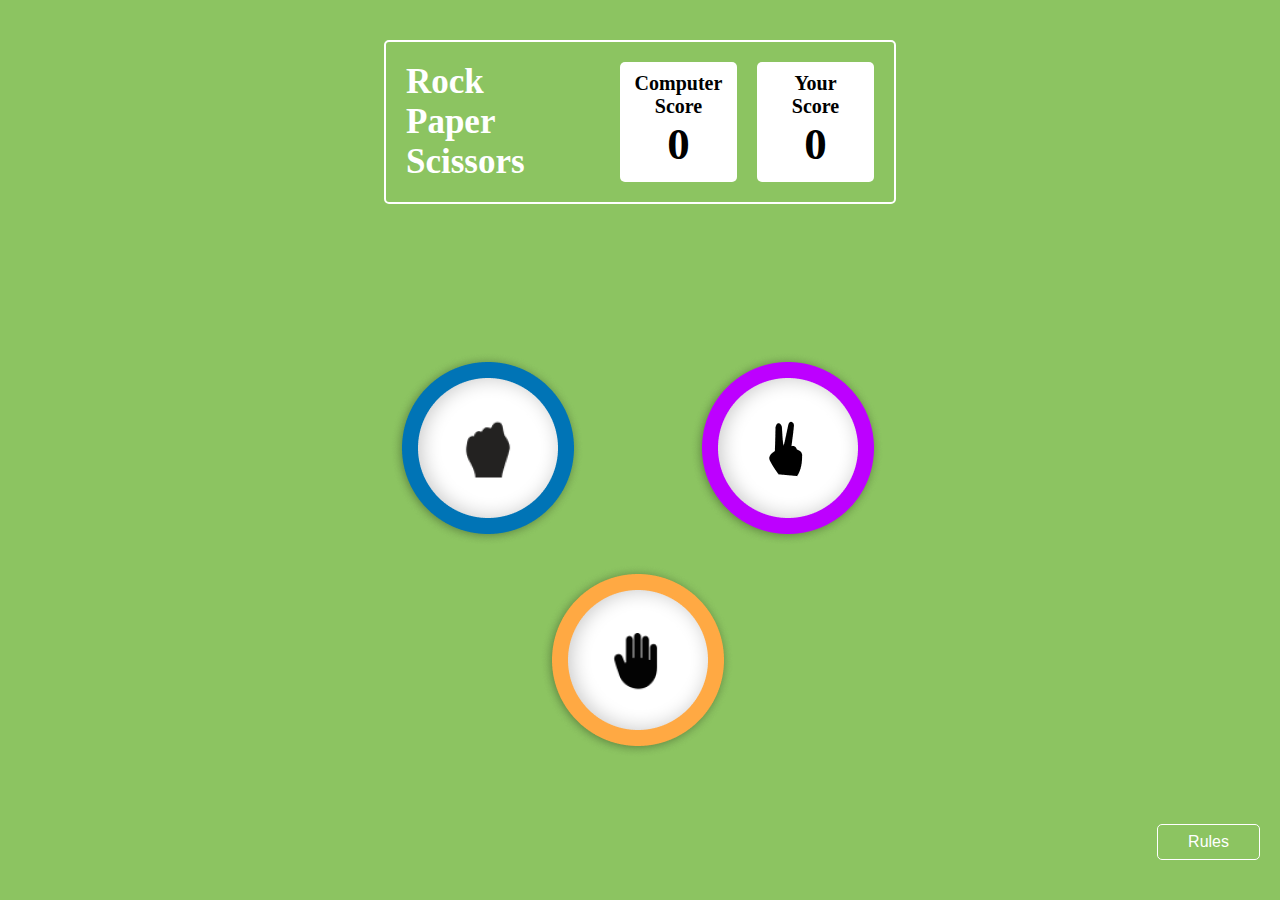
<file: index.html>
<!DOCTYPE html>
<html lang="en">
  <head>
    <meta charset="UTF-8" />
    <meta name="viewport" content="width=device-width, initial-scale=1.0" />
    <link
      rel="stylesheet"
      href="https://cdnjs.cloudflare.com/ajax/libs/font-awesome/6.4.2/css/all.min.css"
      integrity="sha512-z3gLpd7yknf1YoNbCzqRKc4qyor8gaKU1qmn+CShxbuBusANI9QpRohGBreCFkKxLhei6S9CQXFEbbKuqLg0DA=="
      crossorigin="anonymous"
      referrerpolicy="no-referrer"
    />
    <link rel="stylesheet" href="./index.css" />
    <title>Rock, Paper, Scissors</title>
  </head>
  <body>
    <div class="container">
      <div class="startScreen">
        <div class="scoreBox">
          <div class="heading">
            <h1>Rock</h1>
            <h1>Paper</h1>
            <h1>Scissors</h1>
          </div>
          <div class="computerScore" id="computerScore">
            <h6>Computer</h6>
            <h6>Score</h6>
            <h3 id="comScore">0</h3>
          </div>
          <div class="yourScore" id="yourScore">
            <h6>Your</h6>
            <h6>Score</h6>
            <h3 id="humScore">0</h3>
          </div>
        </div>
        <div class="triangleshape">
          <a href="./frame2.html"
            ><img
              src="./purplefingers.png"
              alt=""
              id="scissors"
              onclick="startMove('scissor');"
          /></a>
          <a href="./frame2.html"
            ><img
              src="./bluestone.png"
              alt=""
              id="rock"
              onclick="startMove('rock');"
          /></a>
          <a href="./frame2.html"
            ><img
              src="./orangeHand.png"
              alt=""
              id="paper"
              onclick="startMove('paper');"
          /></a>
        </div>
        <div class="Rules-div">
          <div class="rules-content">
            <h4>Games Rules</h4>
            <ul>
              <li>
                Rock beats scissors, scissors beat paper, and paper beats rock.
              </li>
              <li>
                Agree ahead of time whether you’ll count off “rock, paper,
                scissors, shoot” or just “rock, paper, scissors.”
              </li>
              <li>
                Use rock, paper, scissors to settle minor decisions or simply
                play to pass the time
              </li>
              <li>
                If both players lay down the same hand, each player lays down
                another hand
              </li>
            </ul>
          </div>
          <!-- <a href="./frame2.html"><button>StartGame</button></a> -->
          <button id="rules">Rules</button>
        </div>
      </div>
    </div>
  </body>
  <script src="./index.js"></script>
</html>
</file>
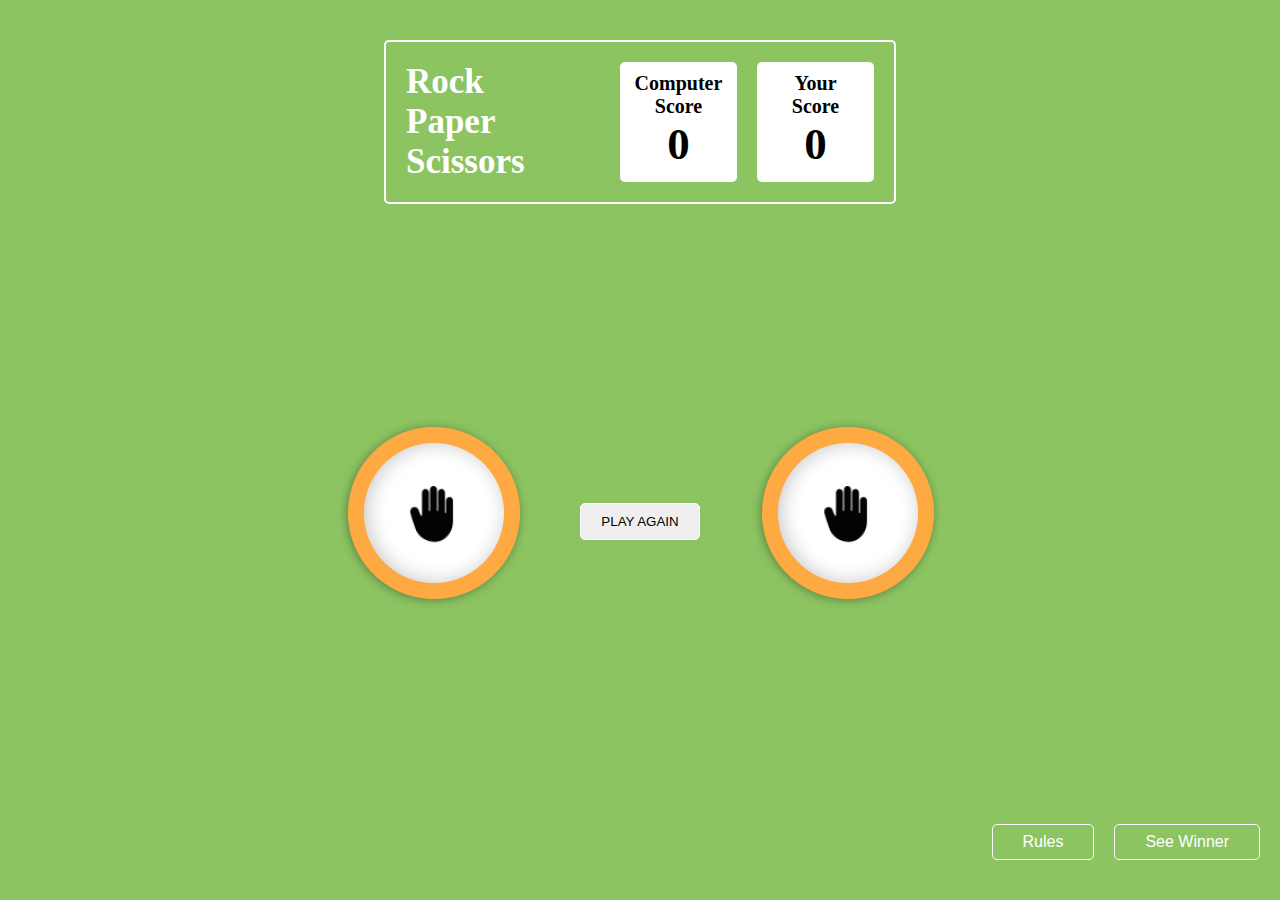
<file: frame2.html>
<!DOCTYPE html>
<html lang="en">
  <head>
    <meta charset="UTF-8" />
    <meta name="viewport" content="width=device-width, initial-scale=1.0" />
    <link rel="stylesheet" href="./index.css" />
    <title>Game Start</title>
  </head>
  <body>
    <div class="container">
      <div class="startScreen">
        <div class="scoreBox">
          <div class="heading">
            <h1>Rock</h1>
            <h1>Paper</h1>
            <h1>Scissors</h1>
          </div>
          <div class="computerScore">
            <h6>Computer</h6>
            <h6>Score</h6>
            <h3 id="ScoreCom">0</h3>
          </div>
          <div class="yourScore">
            <h6>Your</h6>
            <h6>Score</h6>
            <h3 id="ScoreHum">0</h3>
          </div>
        </div>
        <div class="GameScreen">
          <div class="inner-game-screen">
            <img src="" alt="playermove" id="humanImg" />
            <div class="center-content">
              <h2 id="message"></h2>
              <a href="./index.html"
                ><button class="Play-Again">PLAY AGAIN</button></a
              >
            </div>
            <img src="" alt="pcmove" id="pcImg" />
          </div>
        </div>
        <div class="Rules-div">
          <div class="rules-content">
            <h4>Games Rules</h4>
            <ul>
              <li>
                Rock beats scissors, scissors beat paper, and paper beats rock.
              </li>
              <li>
                Agree ahead of time whether you’ll count off “rock, paper,
                scissors, shoot” or just “rock, paper, scissors.”
              </li>
              <li>
                Use rock, paper, scissors to settle minor decisions or simply
                play to pass the time
              </li>
              <li>
                If both players lay down the same hand, each player lays down
                another hand
              </li>
            </ul>
          </div>
          <button id="rules">Rules</button>
          <a href="./Winner.html"><button>See Winner</button></a>
        </div>
      </div>
    </div>
  </body>
  <script src="./index.js"></script>
</html>
</file>
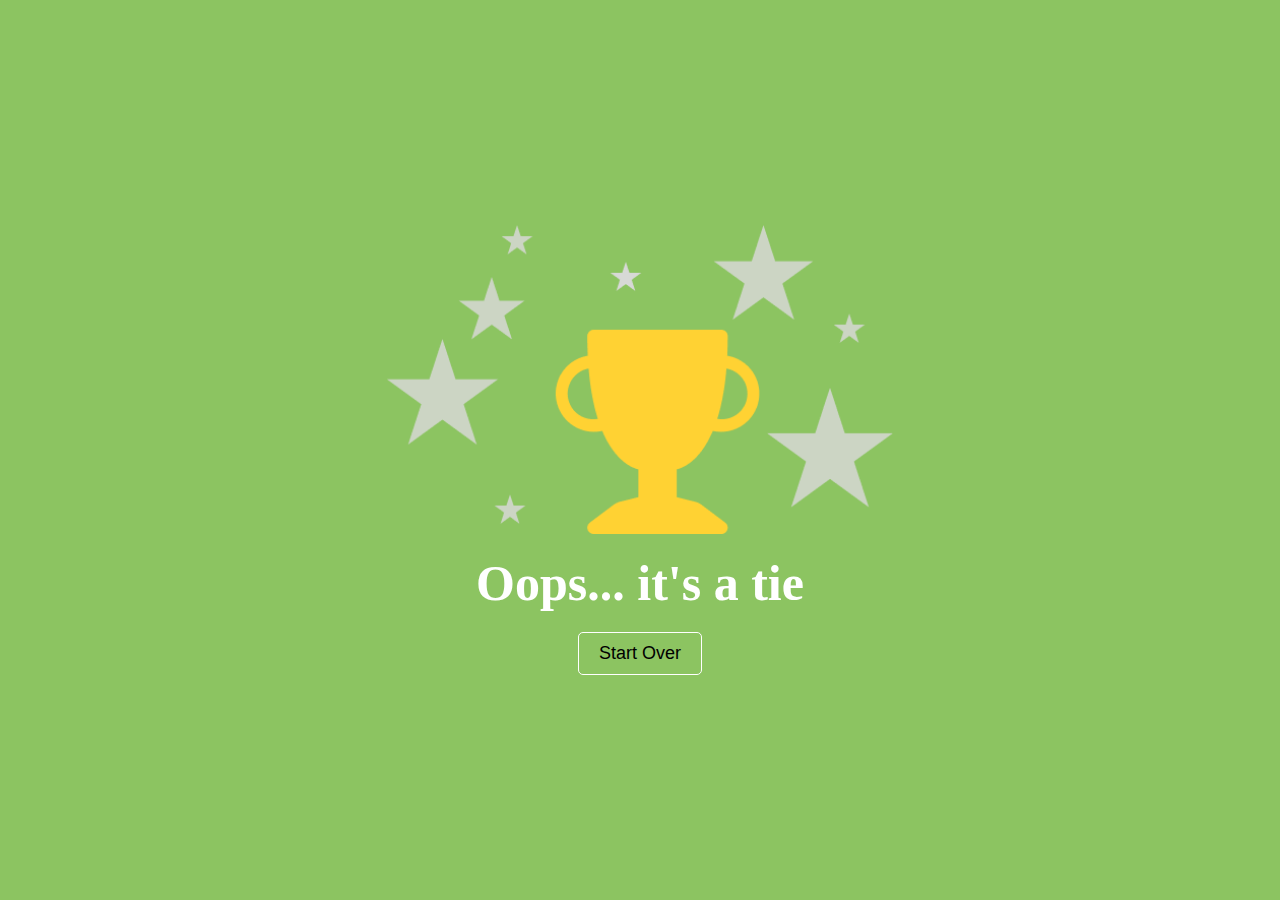
<file: Winner.html>
<!DOCTYPE html>
<html lang="en">
<head>
    <meta charset="UTF-8">
    <meta name="viewport" content="width=device-width, initial-scale=1.0">
    <link rel="stylesheet" href="./index.css">
    <title>Winner Page</title>
</head>
<body>
    <div class="container">
        <div class="inner-container">
            <img src="./Winner.png" alt="">
            <h1 id="WinnerMessage"></h1>
            <a href="./index.html" id="startOver" ><button class="Play-Again">Start Over</button></a>
        </div>
    </div>
    
</body>
<script src="./index.js"></script>
</html>
</file>
<file: index.css>
* {
  margin: 0;
  padding: 0;
  box-sizing: border-box;
}

.container {
  width: 100wh;
  height: 100vh;
  background-color: #8cc461;
  display: flex;
  justify-content: center;
}

.startScreen {
  width: 100%;
  display: flex;
  justify-content: space-between;
  align-items: center;
  flex-direction: column;
  margin-top: 40px;
}

.scoreBox {
  width: 40%;
  background-color: transparent;
  border: 2px solid #fff;
  border-radius: 5px;
  padding: 20px;
  display: flex;
}

.scoreBox .heading h1 {
  color: #fff;
  font-size: 35px;
}

.yourScore {
  width: 25%;
  height: 120px;
  background-color: #fff;
  color: #000;
  text-align: center;
  border-radius: 5px;
  margin-left: 20px;
  padding: 10px;
}


.computerScore {
  margin-left: auto;
  width: 25%;
  height: 120px;
  background-color: #fff;
  color: #000;
  text-align: center;
  border-radius: 5px;
  padding: 10px;
}

.yourScore h6,
.computerScore h6 {
  font-size: 20px;
}

.yourScore h3,
.computerScore h3 {
  font-size: 45px;
}

.triangleshape {
  position: relative;
  width: 500px;
  height: 500px;
}

.triangleshape a:last-child {
  position: absolute;
  top: 60%;
  left: 30%;
}

.triangleshape a:first-child {
  position: absolute;
  top: 17.5%;
  left: 60%;
}

.triangleshape a:nth-child(2) {
  position: absolute;
  top: 17.5%;
  left: 0;
}


.Rules-div {
  width: 100%;
  position: relative;
  display: flex;
  justify-content: end;
}

.Rules-div button {
  padding: 8px 30px;
  font-size: 16px;
  background-color: transparent;
  border: 1px solid #fff;
  color: white;
  border-radius: 5px;
  margin-right: 20px;
  margin-bottom: 40px;
  cursor: pointer;
}

.rules-content {
  position: absolute;
  top: -480%;
  left: 82%;
  background-color: #004429;
  width: 300px;
  height: 350px;
  border-radius: 5px;
  border: 4px solid #fff;
  display: none;
  padding: 30px 30px;
}

.rules-content h4 {
  font-size: 20px;
  color: #fff;
  text-align: center;
  margin-bottom: 10px;
}

.rules-content ul li {
  color: #fff;
  font-size: 16px;
  margin-bottom: 10px;
  list-style: square;
}

.rules-content ul li::marker {
  color: #ffd600;
}

/* Frame2 */
.GameScreen {
  width: 100%;
  height: 400px;
  display: flex;
  justify-content: center;
  align-items: center;
}

.inner-game-screen {
  display: flex;
  gap: 50px;
  align-items: center;
}
.center-content {
  color: #fff;
  text-align: center;
}

.center-content h2 {
  font-size: 35px;
  margin-bottom: 5px;
}

.center-content h4 {
  font-size: 16px;
  margin-bottom: 5px;
}

.center-content button {
  margin-top: 10px;
  padding: 10px 20px;
  border-radius: 5px;
  border: none;
  border: 1px solid #fff;
  cursor: pointer;
}
/* WinnerSection */

.inner-container {
  text-align: center;
  width: 100%;
  display: flex;
  flex-direction: column;
  justify-content: center;
  align-items: center;
}

.inner-container img {
  width: 40%;
}
.inner-container h1 {
  color: #fff;
  font-weight: bold;
  font-size: 50px;
  margin-top: 20px;
}

.inner-container button {
  margin-top: 20px;
  padding: 10px 20px;
  border-radius: 5px;
  border: none;
  border: 1px solid #fff;
  cursor: pointer;
  background-color: transparent;
  transition: all .3s ease;
  font-size: 18px;
  font-weight: 500;
}

.inner-container button:hover{
  background-color: #fff;
  color: #000;
}


.Winner-animation{
  border-radius: 350px;
  background: linear-gradient(45deg, rgba(46, 154, 37, 0.39), rgba(46, 154, 37, 0.39),  rgba(0, 0, 0, 0));
  background-repeat: repeat;
  background-size: 100%  1000%;
  animation: animatedBackground 1s ease-out infinite;
}

@keyframes animatedBackground {
  0% {
    background-position: 0% 0%;
  }
  50% {
    background-position: 50% 50%;
  }
  100% {
    background-position: 100% 100%;
  }
}


@media  screen and (max-width: 1024px) {
 
  .scoreBox {
  text-align: center;
  font-size: 20px;
  width: 80%;
  display: flex;
  gap: 10px;
  }

  .yourScore {
  width: 60%;
  height: 60px;
  text-align: center;
  margin: auto;
}

.computerScore {
  width: 60%;
  height: 60px;
  text-align: center;
  margin: auto;
}

 .scoreBox .heading h1{
  font-size: 20px ;
}

.yourScore h6,
.computerScore h6 {
  font-size: 10px;
}

.yourScore h3,
.computerScore h3 {
  font-size: 20px;
}

.triangleshape a img{
  width: 100%;
}
.inner-container button {
  background-color: #fff;
}

}


@media screen and (max-width: 768px) {
  .container{
    width: 100wh;
    height: 100vh;
  }
  .scoreBox {
    text-align: center;
    font-size: 20px;
    width: 80%;
    display: flex;
    gap: 10px;
    }

    .triangleshape a:last-child {
      position: absolute;
      top: 55%;
      left: 32%;
    }
    
    .triangleshape a:first-child {
      position: absolute;
      top: 17.5%;
      left: 55%;
    }
    
    .triangleshape a:nth-child(2) {
      position: absolute;
      top: 17.5%;
      left: 10%;
    }

    .triangleshape a img{
      width: 85%;
    }
    .inner-game-screen {
      display: flex;
      flex-direction: column;
      gap: 20px;
      align-items: center;
    }
    .inner-game-screen img{
      width: 70%;
    }
    .center-content h2{
      font-size: 25px;
    }

    .center-content button {
      padding: 10px 10px; 
      font-size: 14px; 
      color: #000;  
    }
    .Rules-div {
      width: 100%;
      position: relative;
      display: flex;
      justify-content:start;
    }
    .Rules-div button {
      padding: 5px 25px;
      font-size: 16px;
      color: white;
      margin-left: 10px;
      cursor: pointer;
    }

    .Rules-div a button{
      margin-right: auto;
    }
    
    .rules-content {
      position: absolute;
      top: -380%;
      left: 10%;
      background-color: #004429;
      width: 250px;
      height: 250px;
      border-radius: 5px;
      border: 4px solid #fff;
      display: none;
      padding: 15px 25px;
    }

    .rules-content h4 {
      font-size: 14px;
      margin-bottom: 5px;
    }
    
    .rules-content ul li {
      color: #fff;
      font-size: 12px;
      margin-bottom: 10px;
      list-style: square;
    }
}
</file>
